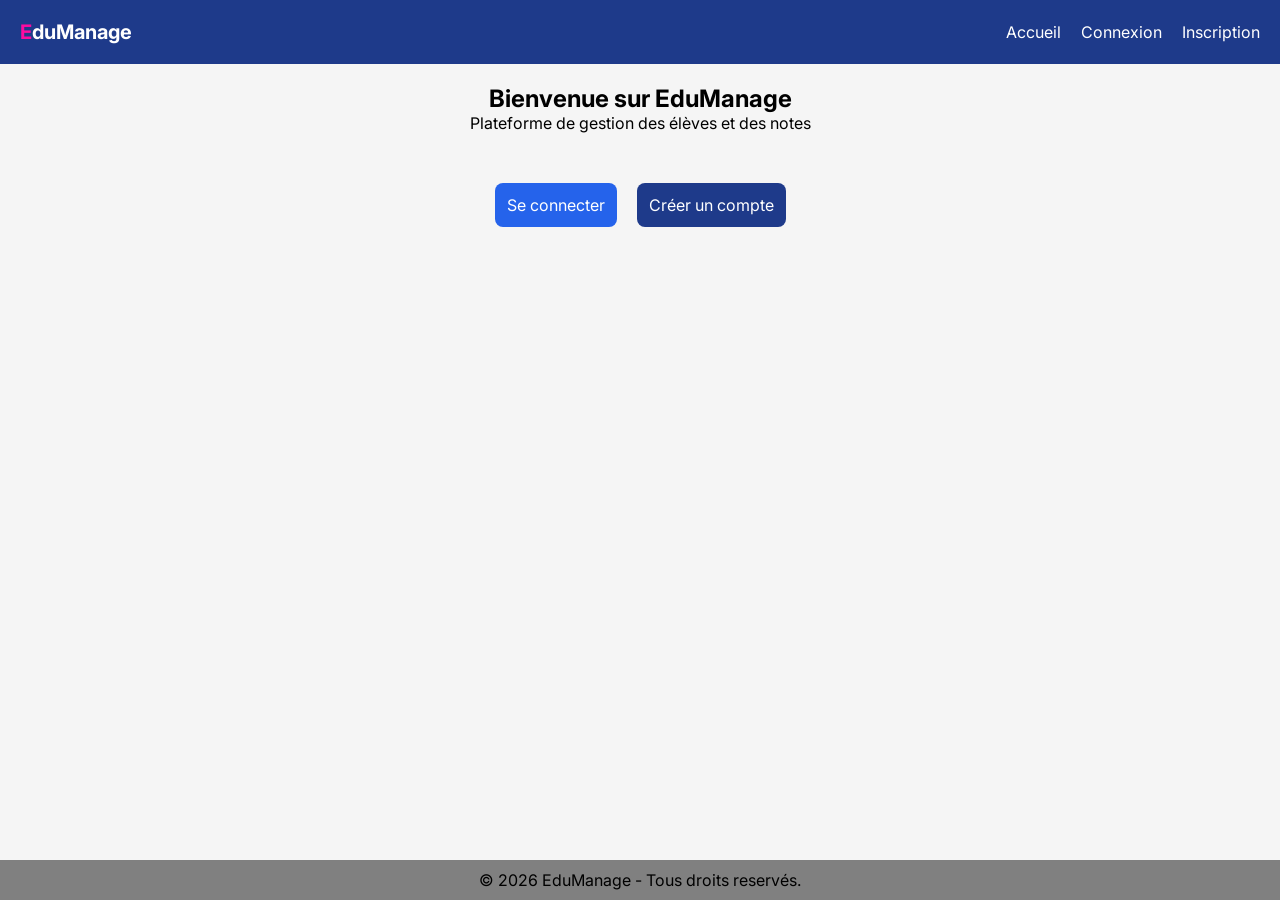
<file: index.html>
<!DOCTYPE html>
<html lang="fr">
    <head>
        <meta charset="UTF-8">
        <meta name="viewport" content="width=device-width, inital-scale=1.0">
        <title>EduManage - Accueil</title>
        <link rel="stylesheet" href="css/styles.css">
    </head>
    <body class="home">
        <!-- En-tête de la page -->
        <header>
            <!-- logo -->
            <div class="logo"><span>E</span>duManage</div>

            <!-- barre de navigation/lien  -->
            <nav>
                <ul>
                    <li><a href="index.html">Accueil</a></li>
                    <li><a href="login.html">Connexion</a></li>
                    <li><a href="register.html">Inscription</a></li>
                </ul>
            </nav>
        </header>

        <!-- Menu principal -->
        <main>
            <!-- hero section  -->
            <section class="hero">
                <div class="hero-content">
                    <h1>Bienvenue sur EduManage</h1>
                    <p>Plateforme de gestion des élèves et des notes</p>
                
                <!-- button de connexion  -->
                    <div class="hero-btn">
                        <a href="login.html" class="login-btn">Se connecter</a>
                        <a href="register.html" class="register-btn">Créer un compte</a>
                    </div>
                </div>
            </section>
        </main>

        <!-- Pieds de page -->
        <footer>
            <p>&copy; 2026 EduManage - Tous droits reservés. </p>
        </footer>
        
    </body>
</html>
</file>
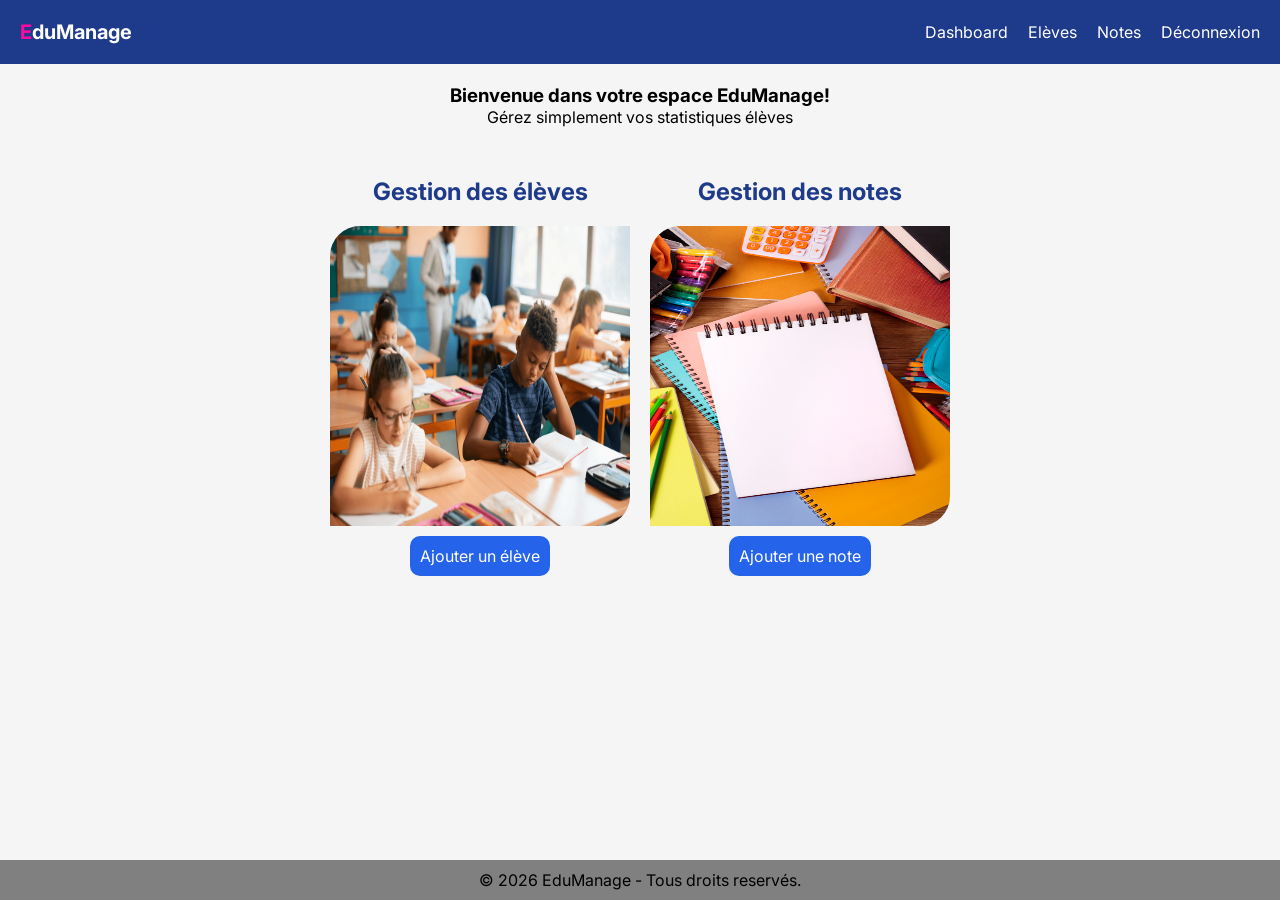
<file: dashboard.html>
<!DOCTYPE html>
<html lang="en">
<head>
    <meta charset="UTF-8">
    <meta name="viewport" content="width=device-width, initial-scale=1.0">
    <title>EduManage - Dashboard</title>
    <link rel="stylesheet" href="css/styles.css">
</head>
<body class="dashboard">
    <header>
        <!-- logo -->
        <div class="logo"><span>E</span>duManage</div>

         <!-- barre de navigation/lien  -->
        <nav>
            <ul>
                <li><a href="dashboard.html">Dashboard</a></li>
                <li><a href="students.html">Elèves</a></li>
                <li><a href="grades.html">Notes</a></li>
                <li><a href="logout.html">Déconnexion</a></li>
            </ul>
        </nav>
    </header>
    <main>
        <section class="dashboard-content">
            <section class="dashboard-hero">
                <h1>Bienvenue dans votre espace EduManage!</h1>
                <p>Gérez simplement vos statistiques élèves</p>
            </section>
            <section class="dashboard-card">
                <div class="dashboard-box">
                    <h2>Gestion des élèves</h2>
                    <img src="images/Gestion_élèves.png" alt="eleves">
                    <a href="students.html" class="action-btn">Ajouter un élève</a>
                </div>
                <div class="dashboard-box">
                    <h2>Gestion des notes</h2>
                    <img src="images/Gestion_notes.jpg" alt="notes">
                    <a href="grades.html" class="action-btn">Ajouter une note</a>
                </div>
            </section>
        </section>

    </main>
    <footer>
        <p>&copy; 2026 EduManage - Tous droits reservés. </p>
    </footer>
</body>
</html>
</file>
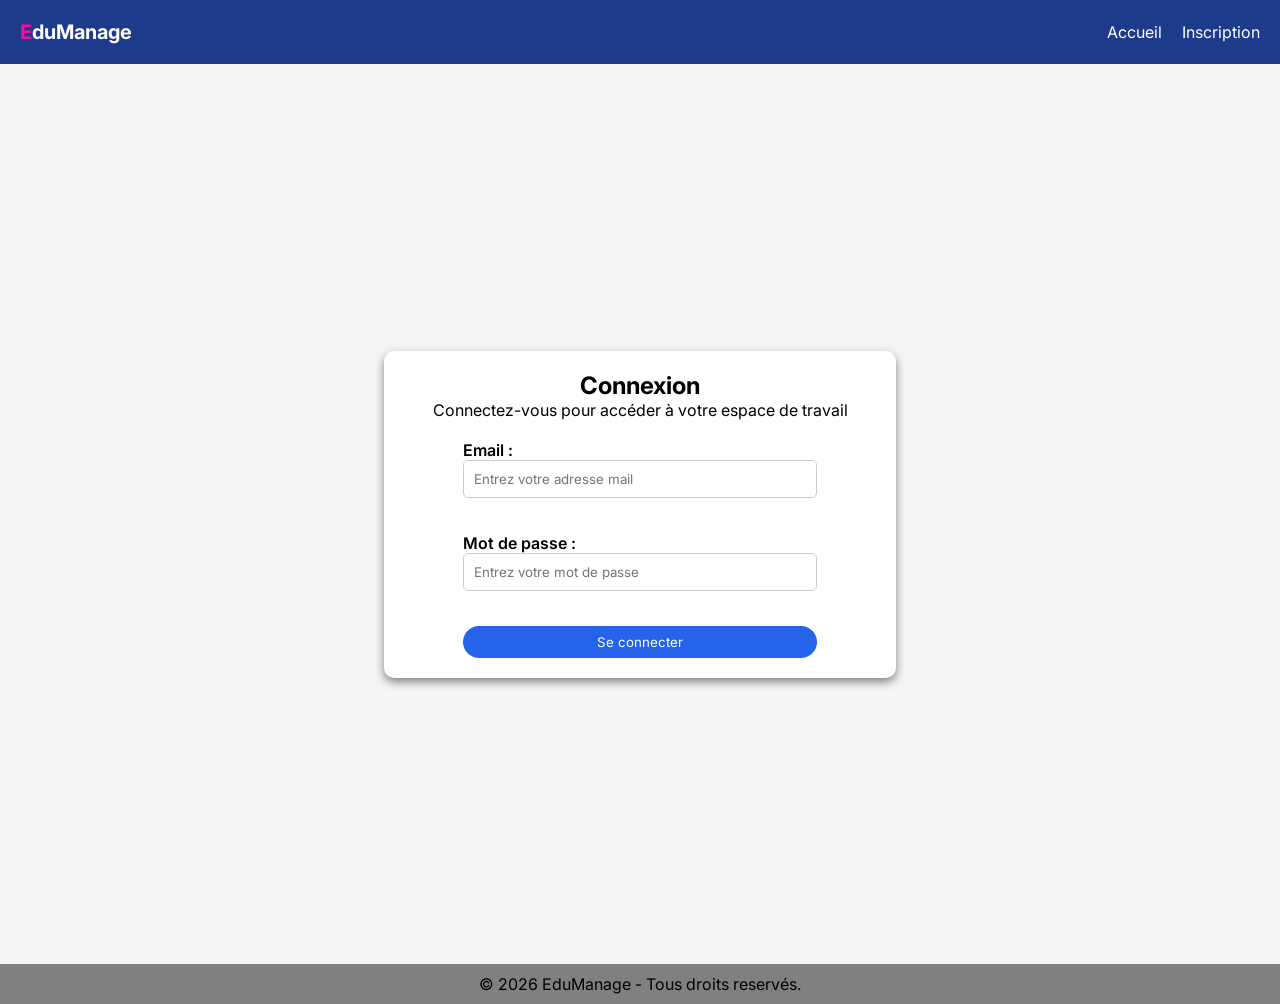
<file: login.html>
<!DOCTYPE html>
<html lang="fr">
    <head>
        <meta charset="UTF-8">
        <meta name="viewport" content="width=device-width, inital-scale=1.0">
        <title>EduManage - Connexion</title>
        <link rel="stylesheet" href="css/styles.css">
    </head>
    <body class="login">
        <!-- En-tête de la page -->
        <header>
            <!-- logo -->
            <div class="logo"><span>E</span>duManage</div>

            <!-- barre de navigation/lien  -->
            <nav>
                <ul>
                    <li><a href="index.html">Accueil</a></li>
                    <li><a href="register.html">Inscription</a></li>
                </ul>
            </nav>
        </header>

        <!-- Menu principal -->
        <main>
            <section class="login-container">
                <div class="login-box">
                    <div>
                    <h1>Connexion</h1>
                    <p>Connectez-vous pour accéder à votre espace de travail</p>
                    </div>
                <!-- Formulaire de connexion  -->
                    <div>
                    <form action="#" method="POST">
                        <div class="input-box">
                            <label for="email">Email : </label>
                             <input type="email" name="email" id="email" placeholder="Entrez votre adresse mail" required>
                        </div>
                        <div class="input-box">
                            <label for="password">Mot de passe : </label>
                             <input type="password" name="password" id="password" placeholder="Entrez votre mot de passe" required>
                        </div>
                        <button type="submit" class="login-btn">Se connecter</button>
                    </form>
                    </div>
                </div>
            </section>
        </main>

        <!-- Pieds de page -->
        <footer>
            <p>&copy; 2026 EduManage - Tous droits reservés. </p>
        </footer>
        
    </body>
</html>
</file>
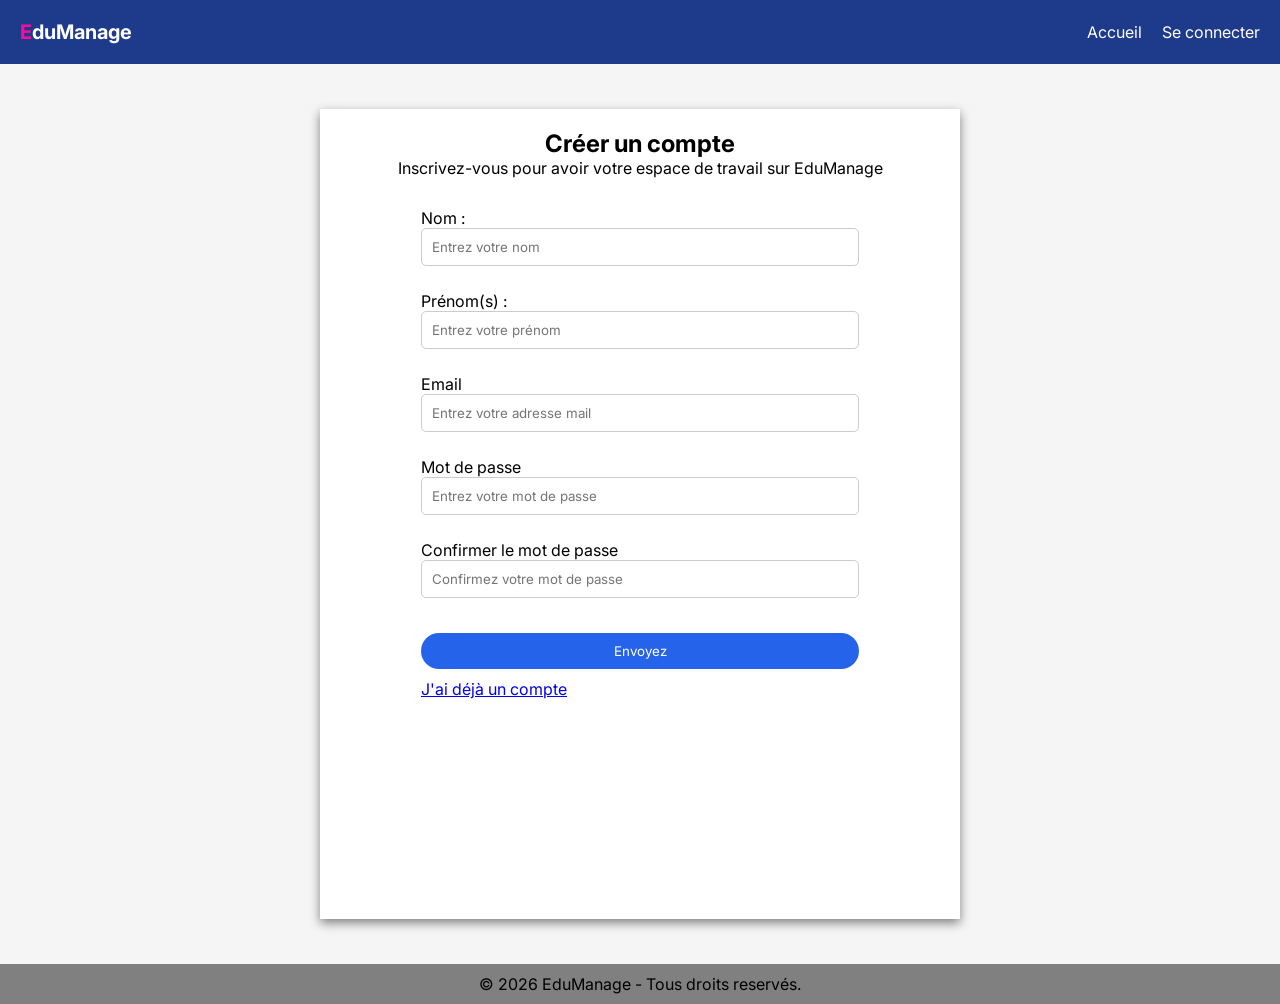
<file: register.html>
<!DOCTYPE html>
<html lang="fr">
    <head>
        <meta charset="UTF-8">
        <meta name="viewport" content="width=device-width, inital-scale=1.0">
        <title>EduManage - Inscription</title>
        <link rel="stylesheet" href="css/styles.css">
    </head>
    <body class="register">
        <!-- En-tête de la page -->
        <header>
            <!-- logo -->
            <div class="logo"><span>E</span>duManage</div>

            <!-- barre de navigation/lien  -->
            <nav>
                <ul>
                    <li><a href="index.html">Accueil</a></li>
                    <li><a href="login.html">Se connecter</a></li>
                </ul>
            </nav>
        </header>

        <!-- Menu principal -->
        <main>
            <section class="register-container">
                <div class="register-content">
                    <div>
                        <h1>Créer un compte</h1>
                        <p>Inscrivez-vous pour avoir votre espace de travail sur EduManage</p>
                    </div>
                    <div>
                        <form action="#" method="POST">
                            <div class="input-box">
                                <label for="nom">Nom : </label>
                                <input type="text" name="nom" id="nom" placeholder="Entrez votre nom" required>
                            </div>
                            <div class="input-box">
                                <label for="prenom">Prénom(s) : </label>
                                <input type="text" name="prenom" id="prenom" placeholder="Entrez votre prénom" required>
                            </div>
                            <div class="input-box">
                                <label for="email">Email</label>
                                <input type="email" name="email" id="email" placeholder="Entrez votre adresse mail" required>
                            </div>
                            <div class="input-box">
                                <label for="password">Mot de passe</label>
                                <input type="password" name="password" id="password" placeholder="Entrez votre mot de passe" required>
                            </div>
                            <div class="input-box">
                                <label for="confirm-password">Confirmer le mot de passe</label>
                                <input type="password" name="confirm-password" id="confirm-password" placeholder="Confirmez votre mot de passe" required>
                            </div>
                            <button type="submit" class="register-btn">Envoyez</button>
                            <a href="login.html">J'ai déjà un compte</a>
                        </form>
                    </div>
                </div>
            </section>
        </main>

        <!-- Pieds de page -->
        <footer>
            <p>&copy; 2026 EduManage - Tous droits reservés. </p>
        </footer>
        
    </body>
</html>
</file>
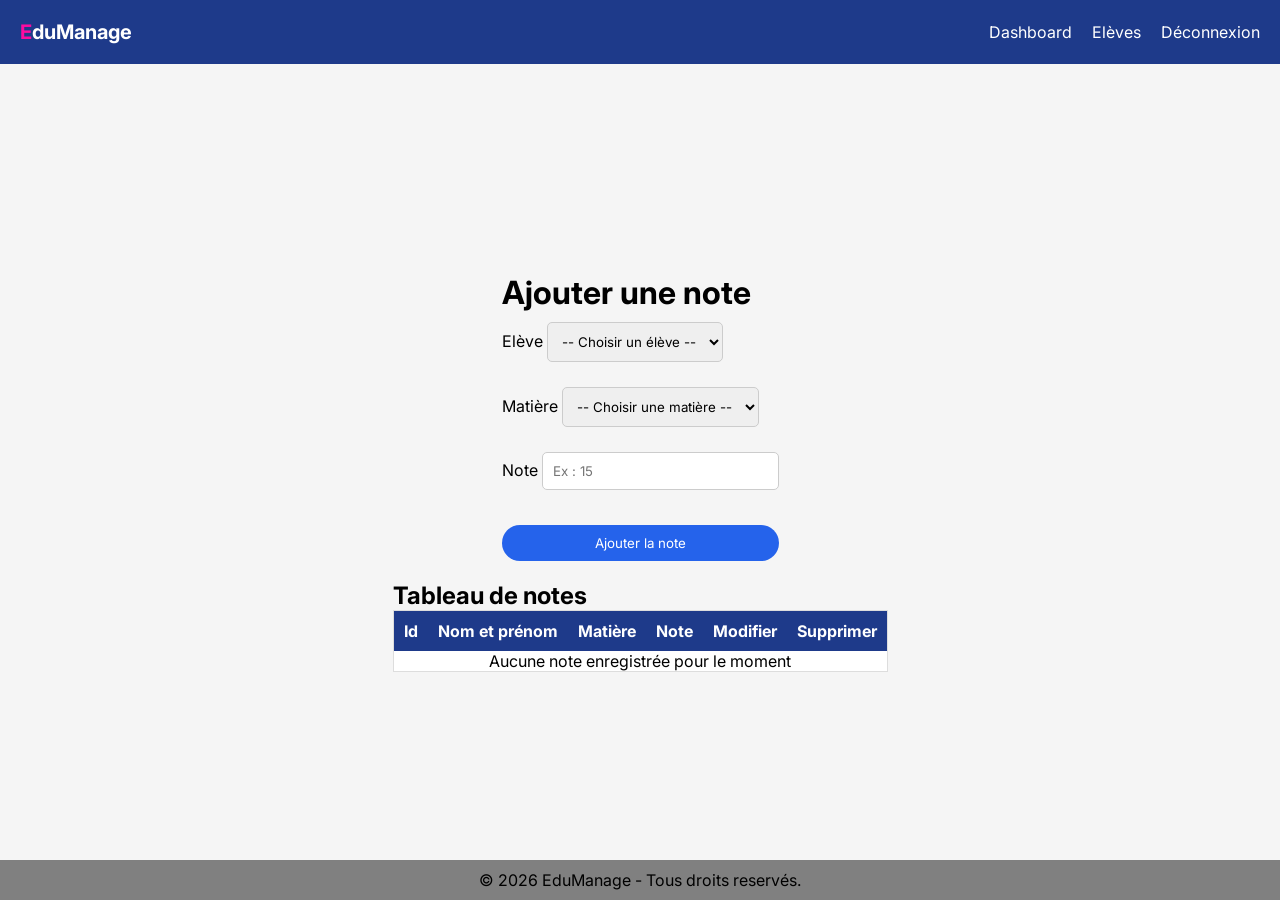
<file: pages/grades.html>
<!DOCTYPE html>
<html lang="en">
<head>
    <meta charset="UTF-8">
    <meta name="viewport" content="width=device-width, initial-scale=1.0">
    <title>EduMenage - Elèves</title>
    <link rel="stylesheet" href="../css/styles.css">
</head>
<body class="grades">
    <header>
         <!-- logo -->
        <div class="logo"><span>E</span>duManage</div>

         <!-- barre de navigation/lien  -->
        <nav>
            <ul>
                <li><a href="dashboard.html">Dashboard</a></li>
                <li><a href="students.html">Elèves</a></li>
                <li><a href="logout.html">Déconnexion</a></li>
            </ul>
        </nav>
        </div>
    </header>
    <main>
        <div class="grade-container">
            <h1>Ajouter une note</h1>
            <form action="#" method="POST">
                <div class="input-box">
                    <label for="eleve">Elève</label>
                    <select name="eleve" id="eleve">
                        <option value="">-- Choisir un élève --</option>
                    </select>
                </div>
                <div class="input-box">
                    <label for="matiere">Matière</label>
                    <select name="matiere" id="matiere">
                        <option value="matiere">-- Choisir une matière --</option>
                        <option value="Histoire-geographie">Histoire-géographie</option>
                        <option value="Mathematiques">Mathématiques</option>
                        <option value="Anglais">Anglais</option>
                        <option value="svt">Francais</option>
                    </select>
                </div>
                <div class="input-box">
                    <label for="note">Note</label>
                    <input type="number" id="note" name="note" placeholder="Ex : 15">
                </div>
                <button class="add-btn">Ajouter la note</button>
            </form>
        </div>
        <div class="table">
            <h2>Tableau de notes</h2>
            <table>
                <thead>
                    <tr>
                        <th>Id</th>
                        <th>Nom et prénom</th>
                        <th>Matière</th>
                        <th>Note</th>
                        <th>Modifier</th>
                        <th>Supprimer</th>
                    </tr>
                </thead>
                <tbody>
                    <tr>
                        <td colspan="6">Aucune note enregistrée pour le moment</td>
                    </tr>
                    
                </tbody>
            </table>
        </div>
    </main>
    <footer>
         <p>&copy; 2026 EduManage - Tous droits reservés. </p>
    </footer>
</body>
</html>
</file>
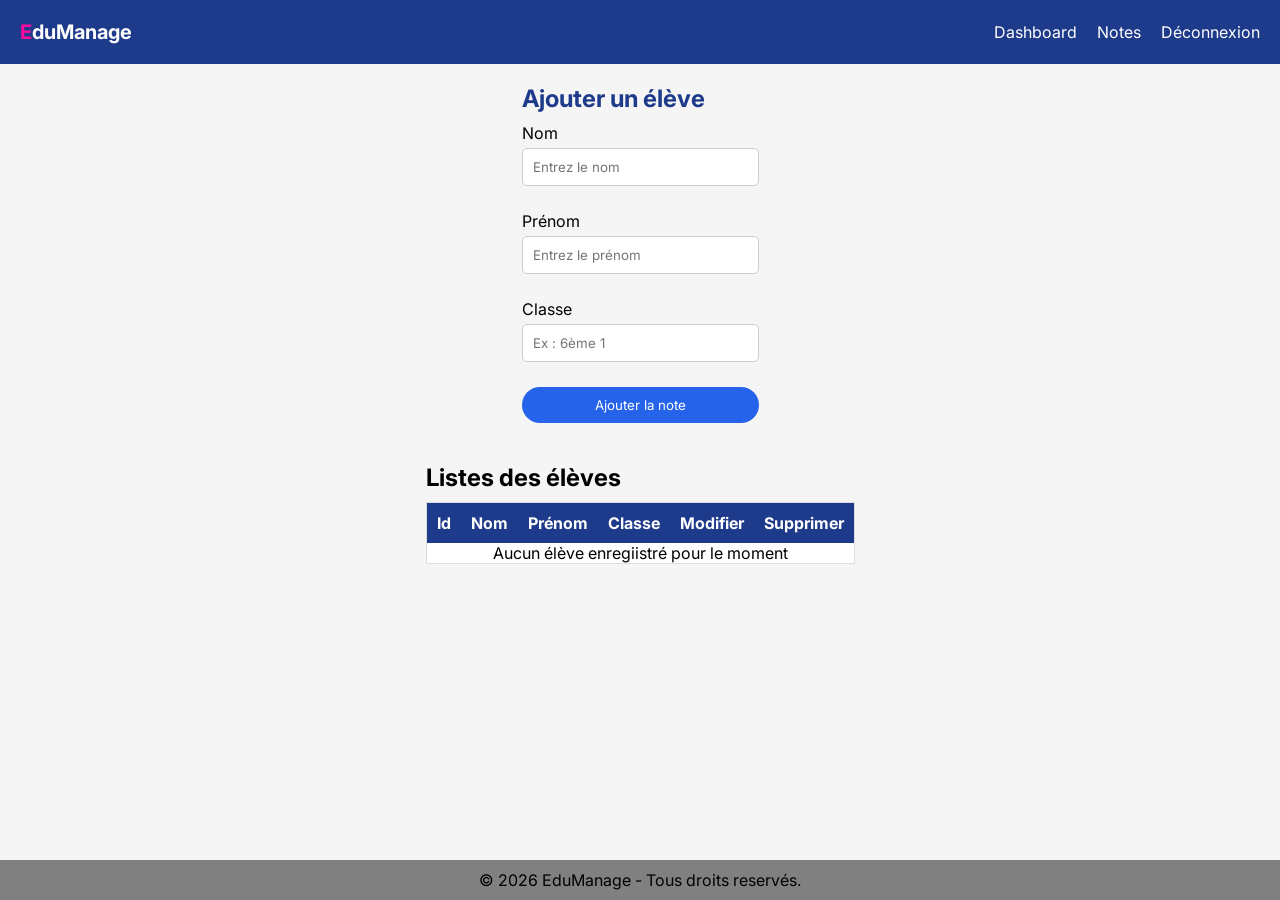
<file: pages/students.html>
<!DOCTYPE html>
<html lang="en">
<head>
    <meta charset="UTF-8">
    <meta name="viewport" content="width=device-width, initial-scale=1.0">
    <title>EduMenage - Elèves</title>
    <link rel="stylesheet" href="../css/styles.css">
</head>
<body class="students">
    <header>
         <!-- logo -->
        <div class="logo"><span>E</span>duManage</div>

         <!-- barre de navigation/lien  -->
        <nav>
            <ul>
                <li><a href="dashboard.html">Dashboard</a></li>
                <li><a href="grades.html">Notes</a></li>
                <li><a href="logout.html">Déconnexion</a></li>
            </ul>
        </nav>
        </div>
    </header>
    <main>
        <!-- section reservée à l'enregistrement de l'élève  -->
        <section class="add-student">
            <div class="addform-container">
                <h1>Ajouter un élève</h1>
                <form action="#" method="POST">
                    <div class="input-box">
                        <label for="nom">Nom</label>
                        <input type="text" id="nom" name="nom" placeholder="Entrez le nom" required>
                    </div>
                    <div class="input-box">
                        <label for="prenom">Prénom</label>
                        <input type="text" id="prenom" name="prenom" placeholder="Entrez le prénom" required>
                    </div>
                    <div class="input-box">
                        <label for="classe">Classe</label>
                        <input type="text" name="classe" id="classe" placeholder="Ex : 6ème 1" required>
                    </div>
                    <button class="add-btn">Ajouter la note</button>
                </form>
            </div>
        </section>
        <section class="table-section">
            <div class="table-container">
                <h2>Listes des élèves</h2>
                <table>
                    <thead>
                        <tr>
                            <th>Id</th>
                            <th>Nom</th>
                            <th>Prénom</th>
                            <th>Classe</th>
                            <th>Modifier</th>
                            <th>Supprimer</th>
                        </tr>
                    </thead>
                    <tbody>
                        <tr>
                            <td colspan="6">Aucun élève enregiistré pour le moment</td>
                        </tr>
                    </tbody>
                </table>
            </div>
        </section>
    </main>
    <footer>
         <p>&copy; 2026 EduManage - Tous droits reservés. </p>
    </footer>
</body>
</html>
</file>
<file: css/styles.css>
/* Import de la police inter */
@import url('https://fonts.googleapis.com/css2?family=Inter:ital,opsz,wght@0,14..32,100..900;1,14..32,100..900&display=swap');

/* Reset global pour toute les pages liées  */
* {
    margin: 0;
    padding: 0;
    box-sizing: border-box;
    font-family: "Inter", sans-serif;
}

body {
    min-height: 100vh;
    display: flex;
    flex-direction: column;
    background-color: whitesmoke;s
}

/* Stylisation général du header pout toutes les pages  */

header {
    display: flex;
    justify-content: space-between;
    align-items: center;
    padding: 20px;
    background-color: #1E3A8A;
    color: white;
}

header .logo {
    font-size: 20px;
    font-weight: bold;
}

header .logo span {
    color: rgb(253, 11, 160);
}

header nav ul {
    list-style: none;
    display: flex;
    justify-content: center;
    align-items: center;
    gap: 20px;
}

header nav ul li a {
    color: white;
    text-decoration: none;
}

header nav ul li a:hover {
    color: #2563EB;
}

main {
    flex: 1;
}

footer {
    background-color: grey;
    color: black;
    padding: 10px;
    text-align: center;

}

/* PAGE D'ACCUEIL */


.hero {
    display: flex; 
    justify-content: center;
    align-items: center;
}

.hero-content {
    text-align: center;
    margin: 20px;
}

.hero-btn {
    display: flex;
    justify-content: center;
    align-items: center;
    gap: 20px;
    text-align: center;
    margin-top: 50px;
    
}

.hero-btn a {
    text-decoration: none;
}

.hero-btn .login-btn {
    background-color: #2563EB;
    color: white;
    padding: 12px;
    border-radius: 8px;
}

.hero-btn .register-btn {
    background-color: #1E3A8A;
    color: white;
    padding: 12px;
    border-radius: 8px;
}

.hero-btn a:hover {
    opacity: 0.8;
    font-weight: bold;
}

/* PAGE LOGIN  */
.login {
    background-color: whitesmoke;
}

.login-container {
    height: 100vh;
    display: flex; 
    justify-content: center;
    align-items: center;
}

.login-box {
    display: flex;
    flex-direction: column;
    align-items: center;
    gap: 20px;
    background-color: white;
    box-shadow: 0 4px 10px grey;
    align-items: center;
    margin: 50px;
    padding: 20px;
    border-radius: 10px;
    width: 40%;
}
.login-box h1, p {
    text-align: center;
}

.login-box input {
    padding: 10px;
    margin-bottom: 10px;
    border-radius: 5px;
    outline: none;
    border: 1px solid #ccc;
    width: 100%;
}

.login-box label {
    font-weight: 600;
    margin-bottom: 5px;
}

.login-box .login-btn {
    background-color: #2563EB;
    color: white;
    padding: 8px;
    border-radius: 50px;
    border: none;
    cursor: pointer;

}

.login-box .login-btn:hover {
    font-weight: bold;
    background-color: #2f58c7;
}

/* PAGE REGISTER  */
.register-container {
    height: 100vh;
    display: flex;
    justify-content: center;
    align-items: center;
}

.register-content {
    display: flex;
    flex-direction: column;
    align-items: center;
    padding: 20px;
    margin: 20px;
    gap: 30px;
    background-color: white;
    box-shadow: 0 4px 10px grey;
    height: 90%;
    border: NONE;
    width: 50%;
}

.register-content h1, p {
    text-align: center;
}

form {
    display: flex;
    flex-direction: column;
    gap: 10px;
}

.register-content input {
    padding: 10px;
    width: 100%;
    border: 1px solid #ccc;
    border-radius: 5px;
    outline: none;

}

.register-content form .register-btn {
    padding: 10px;
    margin-top: 10px;
    width: 100%;
    border-radius: 50px;
    border: none;
    background-color: #2563EB;
    color: white;
}

.register-content form .register-btn:hover {
    background-color: #2f58c7;
    font-weight: bold;
    
}

/* DASHBOARD */

.dashboard-content {
    background-color: ;
    padding: 20px;
    width: 100%;
}

.dashboard-hero {
    text-align: center;
}

.dashboard-card img {
    width: 300px;
    height: 300px;
    border-radius: 30px 0 30px;
}

.dashboard-card {
    display: flex;
    justify-content: center;
    align-items: center;
    gap: 20px;
    margin-top: 50px;
    text-align: center;
}

.dashboard-box {
    
    display: flex;
    flex-direction: column;
    align-items: center;
    gap: 10px;
    
}

.dashboard-box h2 {
    color: #1E3A8A;
    margin-bottom: 10px;
}

.action-btn{
    background-color: #2563EB;
    color: white;
    padding: 10px;
    text-decoration: none;
    border-radius: 10px;
}

.action-btn:hover{
    font-weight: bold;
}

/* PAGES STUDENTS  */

.students section {
     display: flex;
    justify-content: center;
    align-items: center;
}
.add-student{
   
     display: flex;
    justify-content: center;
    align-items: center;
}
.students .addform-container{
    margin: 20px;
}

.students .addform-container h1{
    color: #1E3A8A;
    margin-bottom: 10px;
}

.input-box {
    margin-bottom: 15px;
}

.students .input-box label{
    display: block;
    margin-bottom: 5px;
}

.input-box input{
    padding: 10px;
    border-radius: 5px;  
    outline: none;
   border: 1px solid #ccc;
   
}

.add-btn{
    border: none;
    border-radius: 20px;
    color: white;
    padding: 10px;
    background-color: #2563EB;
}

.add-btn:hover{
    background-color: #1E3A8A;
    font-weight: bold;
}


.table-container{
    margin: 20px;
}


.table-container h2{
    margin-bottom: 10px;
}

 table{
    width: 100%;
    border-collapse: collapse;
    background-color: white;
     border: 1px solid #dddddd;
    text-align: center;
    padding: 10px;
}

table th{
    background-color: #1E3A8A;
    color: white;
    padding: 10px;
    text-align: center;
}


/* PAGE GRADE  */

.grades main{
    display: flex;
    flex-direction: column;
    justify-content: center;
    align-items: center;
}

.grades .grade-content{
    display: flex;
    flex-direction: column;
    justify-content: center;
    align-items: center;
}
.grades .grade-container{
    display: center;
    align-items: center;
    margin: 20px;
}

.grades .grade-container h1{
    margin-bottom: 10px;
}

.grade-container select{
    padding: 10px;
    border-radius: 5px;
    border: 1px solid #ccc;
    outline: none;
    text-align: center;
}

.grade-container input {
    padding: 10px;
    border-radius: 5px;
    outline: none;
    border: 1px solid #ccc;
}

.grades .add-btn{
    margin-top: 10px;
}
</file>
